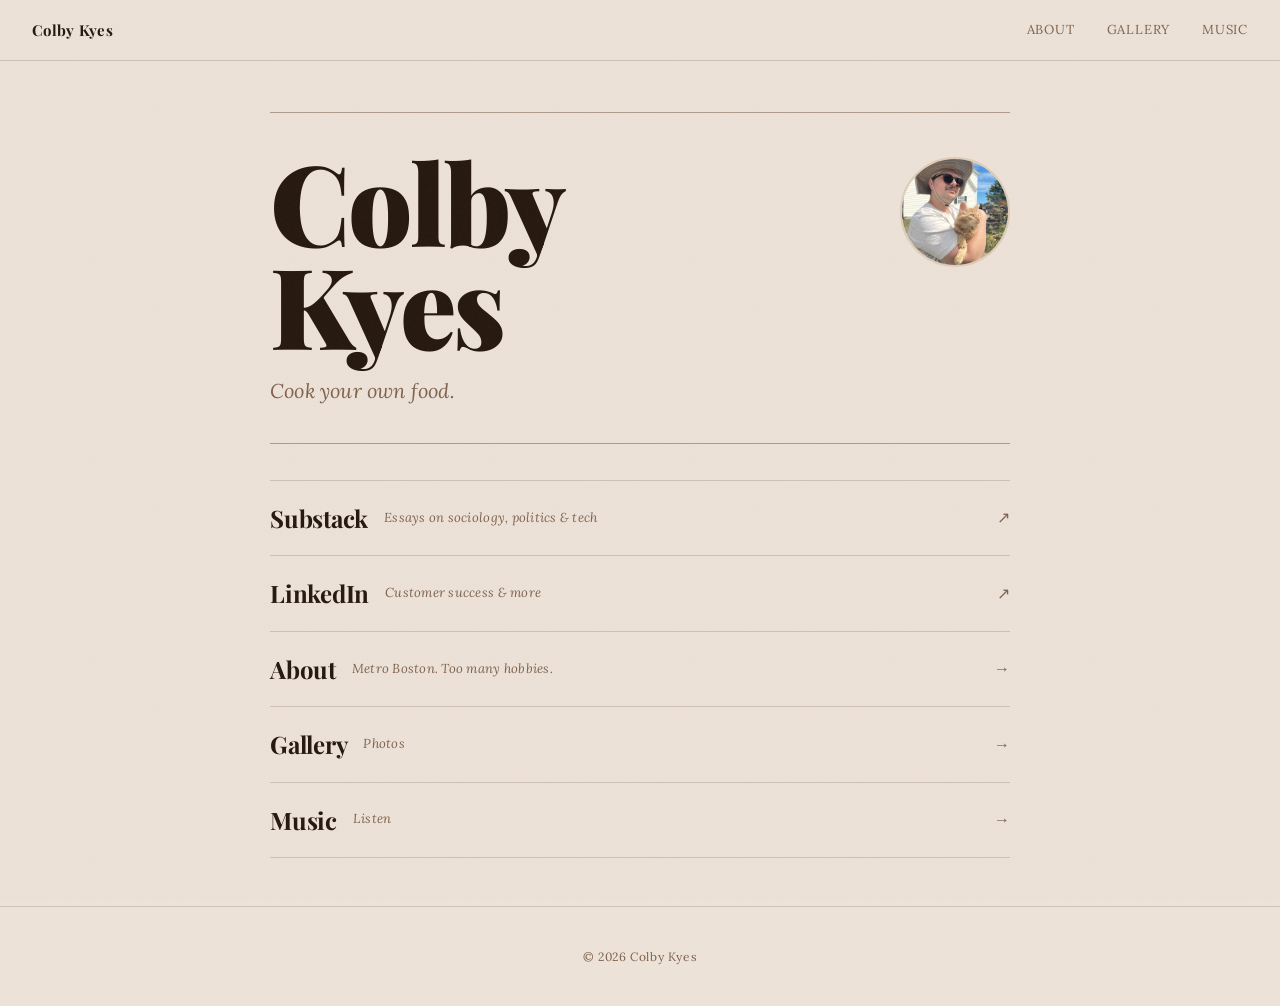
<file: Index.html>
<!DOCTYPE html>
<html lang="en">
<head>
  <meta charset="UTF-8">
  <meta name="viewport" content="width=device-width, initial-scale=1.0">
  <title>Colby Kyes</title>
  <meta name="description" content="Colby Kyes — writer and thinker. Cook your own food.">
  <meta name="author" content="Colby Kyes">
  <link rel="canonical" href="https://colbiosity.com">
  <meta property="og:type" content="website">
  <meta property="og:url" content="https://colbiosity.com">
  <meta property="og:title" content="Colby Kyes">
  <meta property="og:description" content="Colby Kyes — writer and thinker. Cook your own food.">
  <meta name="twitter:card" content="summary">
  <meta name="twitter:title" content="Colby Kyes">
  <meta name="twitter:description" content="Colby Kyes — writer and thinker. Cook your own food.">
  <script type="application/ld+json">
  {
    "@context": "https://schema.org",
    "@type": "Person",
    "name": "Colby Kyes",
    "url": "https://colbiosity.com",
    "sameAs": [
      "https://substack.com/@colbytown",
      "https://www.linkedin.com/in/ckyes/"
    ]
  }
  </script>
  <link rel="stylesheet" href="style.css">

  <style>
    /* Tweaks defaults */
    const TWEAK_DEFAULTS = /*EDITMODE-BEGIN*/{
      "accentColor": "#c58026",
      "photoVisible": true,
      "grainOpacity": 0.05
    }/*EDITMODE-END*/;
  </style>
</head>
<body class="home-body">

  <nav class="site-nav">
    <a href="index.html" class="nav-logo">Colby Kyes</a>
    <div class="nav-links">
      <a href="about.html">About</a>
      <a href="gallery.html">Gallery</a>
      <a href="music.html">Music</a>
    </div>
  </nav>

  <main class="home-hero">
    <hr class="hero-rule">

    <div class="hero-top">
      <div class="hero-heading">
        <h1 class="hero-name">Colby<br>Kyes</h1>
        <p class="hero-tagline">Cook your own food.</p>
      </div>
      <img
        src="headshot.jpeg"
        alt="Colby Kyes"
        class="hero-photo"
        id="heroPhoto"
      >
    </div>

    <hr class="hero-rule-2">

    <nav class="link-rows" aria-label="Links">

      <a href="https://substack.com/@colbytown" class="link-row" target="_blank" rel="noopener noreferrer">
        <div class="link-row-inner">
          <span class="link-row-label">Substack</span>
          <span class="link-row-desc">Essays on sociology, politics &amp; tech</span>
        </div>
        <span class="link-row-arrow">↗</span>
      </a>

      <a href="https://www.linkedin.com/in/ckyes/" class="link-row" target="_blank" rel="noopener noreferrer">
        <div class="link-row-inner">
          <span class="link-row-label">LinkedIn</span>
          <span class="link-row-desc">Customer success &amp; more</span>
        </div>
        <span class="link-row-arrow">↗</span>
      </a>

      <a href="about.html" class="link-row">
        <div class="link-row-inner">
          <span class="link-row-label">About</span>
          <span class="link-row-desc">Metro Boston. Too many hobbies.</span>
        </div>
        <span class="link-row-arrow">→</span>
      </a>

      <a href="gallery.html" class="link-row">
        <div class="link-row-inner">
          <span class="link-row-label">Gallery</span>
          <span class="link-row-desc">Photos</span>
        </div>
        <span class="link-row-arrow">→</span>
      </a>

      <a href="music.html" class="link-row">
        <div class="link-row-inner">
          <span class="link-row-label">Music</span>
          <span class="link-row-desc">Listen</span>
        </div>
        <span class="link-row-arrow">→</span>
      </a>

    </nav>
  </main>

  <footer>
    <p>&copy; <span id="year"></span> Colby Kyes</p>
  </footer>

  <!-- Tweaks panel -->
  <div id="tweaks-panel" style="display:none; position:fixed; bottom:1.5rem; right:1.5rem; background: oklch(92% 0.018 65); border: 1px solid oklch(70% 0.03 62); padding: 1.25rem 1.5rem; width: 240px; font-family: 'Lora', Georgia, serif; font-size: 0.8125rem; z-index: 10000; box-shadow: 0 4px 24px oklch(22% 0.03 55 / 0.12);">
    <p style="font-family: 'Playfair Display', serif; font-weight:700; margin-bottom:1rem; font-size:0.9375rem;">Tweaks</p>

    <label style="display:block; margin-bottom:0.75rem; color: oklch(52% 0.05 58);">
      Accent color
      <input type="color" id="tw-accent" value="#5C4A32" style="display:block; margin-top:0.3rem; width:100%; height:28px; border:1px solid oklch(70% 0.03 62); background:none; cursor:pointer;">
    </label>

    <label style="display:flex; align-items:center; gap:0.5rem; margin-bottom:0.75rem; color: oklch(52% 0.05 58); cursor:pointer;">
      <input type="checkbox" id="tw-photo" checked> Show headshot
    </label>

    <label style="display:block; color: oklch(52% 0.05 58);">
      Grain intensity
      <input type="range" id="tw-grain" min="0" max="0.12" step="0.005" value="0.045" style="display:block; width:100%; margin-top:0.3rem;">
    </label>
  </div>

  <script>
    document.getElementById('year').textContent = new Date().getFullYear();

    // ── Tweaks ──
    const TWEAK_DEFAULTS = /*EDITMODE-BEGIN*/{"accentColor":"#5C4A32","photoVisible":true,"grainOpacity":0.045}/*EDITMODE-END*/;

    function applyTweaks(t) {
      document.documentElement.style.setProperty('--accent', t.accentColor);
      document.getElementById('heroPhoto').style.display = t.photoVisible ? '' : 'none';
      document.body.style.setProperty('--grain-opacity', t.grainOpacity);
      // update grain overlay opacity via CSS var
      const style = document.getElementById('grain-style') || (() => {
        const s = document.createElement('style');
        s.id = 'grain-style';
        document.head.appendChild(s);
        return s;
      })();
      style.textContent = `body::after { opacity: ${t.grainOpacity}; }`;
    }

    applyTweaks(TWEAK_DEFAULTS);

    window.addEventListener('message', e => {
      if (e.data?.type === '__activate_edit_mode') {
        document.getElementById('tweaks-panel').style.display = 'block';
      }
      if (e.data?.type === '__deactivate_edit_mode') {
        document.getElementById('tweaks-panel').style.display = 'none';
      }
    });
    window.parent.postMessage({ type: '__edit_mode_available' }, '*');

    document.getElementById('tw-accent').addEventListener('input', function() {
      const t = { accentColor: this.value, photoVisible: document.getElementById('tw-photo').checked, grainOpacity: parseFloat(document.getElementById('tw-grain').value) };
      applyTweaks(t);
      window.parent.postMessage({ type: '__edit_mode_set_keys', edits: { accentColor: this.value } }, '*');
    });
    document.getElementById('tw-photo').addEventListener('change', function() {
      const t = { accentColor: document.getElementById('tw-accent').value, photoVisible: this.checked, grainOpacity: parseFloat(document.getElementById('tw-grain').value) };
      applyTweaks(t);
      window.parent.postMessage({ type: '__edit_mode_set_keys', edits: { photoVisible: this.checked } }, '*');
    });
    document.getElementById('tw-grain').addEventListener('input', function() {
      const t = { accentColor: document.getElementById('tw-accent').value, photoVisible: document.getElementById('tw-photo').checked, grainOpacity: parseFloat(this.value) };
      applyTweaks(t);
      window.parent.postMessage({ type: '__edit_mode_set_keys', edits: { grainOpacity: parseFloat(this.value) } }, '*');
    });
  </script>
</body>
</html>
</file>
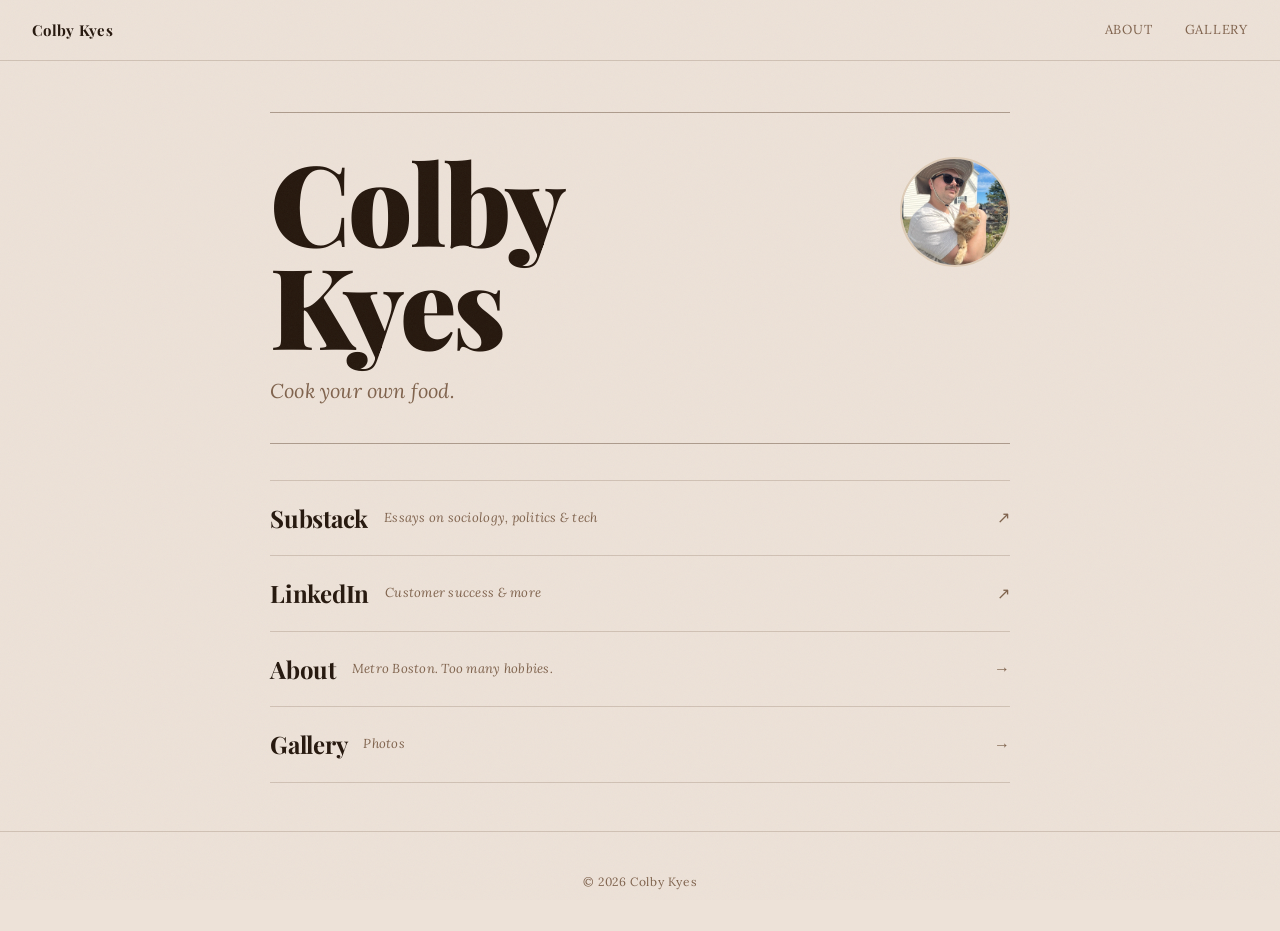
<file: Colbiosity.com/index.html>
<!DOCTYPE html>
<html lang="en">
<head>
  <meta charset="UTF-8">
  <meta name="viewport" content="width=device-width, initial-scale=1.0">
  <title>Colby Kyes</title>
  <meta name="description" content="Colby Kyes — writer and thinker. Cook your own food.">
  <meta name="author" content="Colby Kyes">
  <link rel="canonical" href="https://colbiosity.com">
  <meta property="og:type" content="website">
  <meta property="og:url" content="https://colbiosity.com">
  <meta property="og:title" content="Colby Kyes">
  <meta property="og:description" content="Colby Kyes — writer and thinker. Cook your own food.">
  <meta name="twitter:card" content="summary">
  <meta name="twitter:title" content="Colby Kyes">
  <meta name="twitter:description" content="Colby Kyes — writer and thinker. Cook your own food.">
  <script type="application/ld+json">
  {
    "@context": "https://schema.org",
    "@type": "Person",
    "name": "Colby Kyes",
    "url": "https://colbiosity.com",
    "sameAs": [
      "https://substack.com/@colbytown",
      "https://www.linkedin.com/in/ckyes/"
    ]
  }
  </script>
  <link rel="stylesheet" href="style.css">

  <style>
    /* Tweaks defaults */
    const TWEAK_DEFAULTS = /*EDITMODE-BEGIN*/{
      "accentColor": "#c58026",
      "photoVisible": true,
      "grainOpacity": 0.05
    }/*EDITMODE-END*/;
  </style>
</head>
<body class="home-body">

  <nav class="site-nav">
    <a href="index.html" class="nav-logo">Colby Kyes</a>
    <div class="nav-links">
      <a href="about.html">About</a>
      <a href="gallery.html">Gallery</a>
    </div>
  </nav>

  <main class="home-hero">
    <hr class="hero-rule">

    <div class="hero-top">
      <div class="hero-heading">
        <h1 class="hero-name">Colby<br>Kyes</h1>
        <p class="hero-tagline">Cook your own food.</p>
      </div>
      <img
        src="headshot.jpeg"
        alt="Colby Kyes"
        class="hero-photo"
        id="heroPhoto"
      >
    </div>

    <hr class="hero-rule-2">

    <nav class="link-rows" aria-label="Links">

      <a href="https://substack.com/@colbytown" class="link-row" target="_blank" rel="noopener noreferrer">
        <div class="link-row-inner">
          <span class="link-row-label">Substack</span>
          <span class="link-row-desc">Essays on sociology, politics &amp; tech</span>
        </div>
        <span class="link-row-arrow">↗</span>
      </a>

      <a href="https://www.linkedin.com/in/ckyes/" class="link-row" target="_blank" rel="noopener noreferrer">
        <div class="link-row-inner">
          <span class="link-row-label">LinkedIn</span>
          <span class="link-row-desc">Customer success &amp; more</span>
        </div>
        <span class="link-row-arrow">↗</span>
      </a>

      <a href="about.html" class="link-row">
        <div class="link-row-inner">
          <span class="link-row-label">About</span>
          <span class="link-row-desc">Metro Boston. Too many hobbies.</span>
        </div>
        <span class="link-row-arrow">→</span>
      </a>

      <a href="gallery.html" class="link-row">
        <div class="link-row-inner">
          <span class="link-row-label">Gallery</span>
          <span class="link-row-desc">Photos</span>
        </div>
        <span class="link-row-arrow">→</span>
      </a>

    </nav>
  </main>

  <footer>
    <p>&copy; <span id="year"></span> Colby Kyes</p>
  </footer>

  <!-- Tweaks panel -->
  <div id="tweaks-panel" style="display:none; position:fixed; bottom:1.5rem; right:1.5rem; background: oklch(92% 0.018 65); border: 1px solid oklch(70% 0.03 62); padding: 1.25rem 1.5rem; width: 240px; font-family: 'Lora', Georgia, serif; font-size: 0.8125rem; z-index: 10000; box-shadow: 0 4px 24px oklch(22% 0.03 55 / 0.12);">
    <p style="font-family: 'Playfair Display', serif; font-weight:700; margin-bottom:1rem; font-size:0.9375rem;">Tweaks</p>

    <label style="display:block; margin-bottom:0.75rem; color: oklch(52% 0.05 58);">
      Accent color
      <input type="color" id="tw-accent" value="#5C4A32" style="display:block; margin-top:0.3rem; width:100%; height:28px; border:1px solid oklch(70% 0.03 62); background:none; cursor:pointer;">
    </label>

    <label style="display:flex; align-items:center; gap:0.5rem; margin-bottom:0.75rem; color: oklch(52% 0.05 58); cursor:pointer;">
      <input type="checkbox" id="tw-photo" checked> Show headshot
    </label>

    <label style="display:block; color: oklch(52% 0.05 58);">
      Grain intensity
      <input type="range" id="tw-grain" min="0" max="0.12" step="0.005" value="0.045" style="display:block; width:100%; margin-top:0.3rem;">
    </label>
  </div>

  <script>
    document.getElementById('year').textContent = new Date().getFullYear();

    // ── Tweaks ──
    const TWEAK_DEFAULTS = /*EDITMODE-BEGIN*/{"accentColor":"#5C4A32","photoVisible":true,"grainOpacity":0.045}/*EDITMODE-END*/;

    function applyTweaks(t) {
      document.documentElement.style.setProperty('--accent', t.accentColor);
      document.getElementById('heroPhoto').style.display = t.photoVisible ? '' : 'none';
      document.body.style.setProperty('--grain-opacity', t.grainOpacity);
      // update grain overlay opacity via CSS var
      const style = document.getElementById('grain-style') || (() => {
        const s = document.createElement('style');
        s.id = 'grain-style';
        document.head.appendChild(s);
        return s;
      })();
      style.textContent = `body::after { opacity: ${t.grainOpacity}; }`;
    }

    applyTweaks(TWEAK_DEFAULTS);

    window.addEventListener('message', e => {
      if (e.data?.type === '__activate_edit_mode') {
        document.getElementById('tweaks-panel').style.display = 'block';
      }
      if (e.data?.type === '__deactivate_edit_mode') {
        document.getElementById('tweaks-panel').style.display = 'none';
      }
    });
    window.parent.postMessage({ type: '__edit_mode_available' }, '*');

    document.getElementById('tw-accent').addEventListener('input', function() {
      const t = { accentColor: this.value, photoVisible: document.getElementById('tw-photo').checked, grainOpacity: parseFloat(document.getElementById('tw-grain').value) };
      applyTweaks(t);
      window.parent.postMessage({ type: '__edit_mode_set_keys', edits: { accentColor: this.value } }, '*');
    });
    document.getElementById('tw-photo').addEventListener('change', function() {
      const t = { accentColor: document.getElementById('tw-accent').value, photoVisible: this.checked, grainOpacity: parseFloat(document.getElementById('tw-grain').value) };
      applyTweaks(t);
      window.parent.postMessage({ type: '__edit_mode_set_keys', edits: { photoVisible: this.checked } }, '*');
    });
    document.getElementById('tw-grain').addEventListener('input', function() {
      const t = { accentColor: document.getElementById('tw-accent').value, photoVisible: document.getElementById('tw-photo').checked, grainOpacity: parseFloat(this.value) };
      applyTweaks(t);
      window.parent.postMessage({ type: '__edit_mode_set_keys', edits: { grainOpacity: parseFloat(this.value) } }, '*');
    });
  </script>
</body>
</html>
</file>
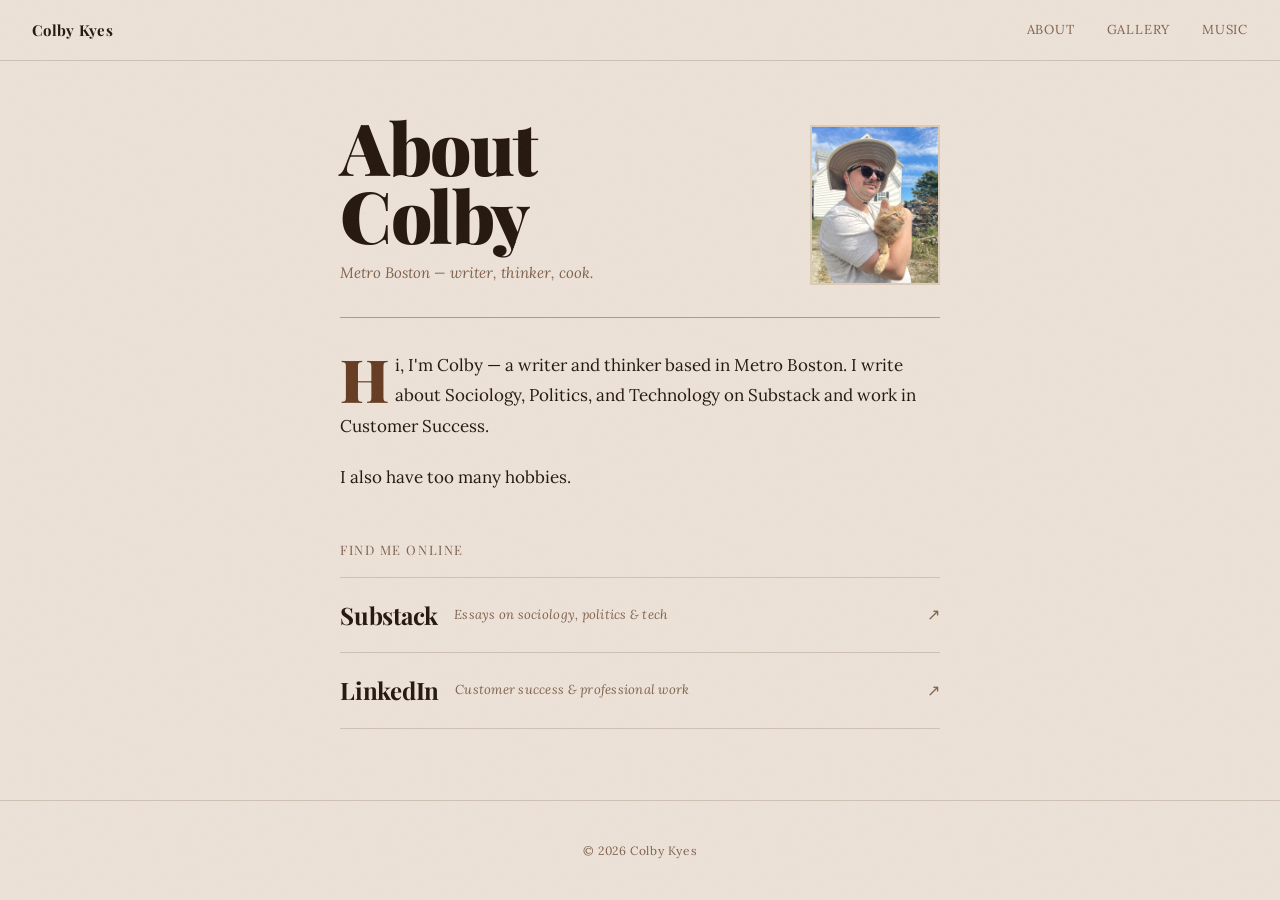
<file: about.html>
<!DOCTYPE html>
<html lang="en">
<head>
  <meta charset="UTF-8">
  <meta name="viewport" content="width=device-width, initial-scale=1.0">
  <title>About — Colby Kyes</title>
  <meta name="description" content="About Colby Kyes — writer and thinker based in Metro Boston.">
  <link rel="canonical" href="https://colbiosity.com/about.html">
  <link rel="stylesheet" href="style.css">
</head>
<body class="about-body">

  <nav class="site-nav">
    <a href="index.html" class="nav-logo">Colby Kyes</a>
    <div class="nav-links">
      <a href="about.html">About</a>
      <a href="gallery.html">Gallery</a>
      <a href="music.html">Music</a>
    </div>
  </nav>

  <main class="about-main">
    <header class="about-header">
      <div>
        <h1 class="about-title">About<br>Colby</h1>
        <p class="about-subtitle">Metro Boston &mdash; writer, thinker, cook.</p>
      </div>
      <img src="headshot.jpeg" alt="Colby Kyes" class="about-photo">
    </header>

    <section class="about-bio">
      <p>Hi, I'm Colby &mdash; a writer and thinker based in Metro Boston. I write about Sociology, Politics, and Technology on Substack and work in Customer Success.</p>
      <p>I also have too many hobbies.</p>
    </section>

    <p class="about-links-heading">Find me online</p>
    <nav class="link-rows about-link-rows" aria-label="Social links">

      <a href="https://substack.com/@colbytown" class="link-row" target="_blank" rel="noopener noreferrer">
        <div class="link-row-inner">
          <span class="link-row-label">Substack</span>
          <span class="link-row-desc">Essays on sociology, politics &amp; tech</span>
        </div>
        <span class="link-row-arrow">↗</span>
      </a>

      <a href="https://www.linkedin.com/in/ckyes/" class="link-row" target="_blank" rel="noopener noreferrer">
        <div class="link-row-inner">
          <span class="link-row-label">LinkedIn</span>
          <span class="link-row-desc">Customer success &amp; professional work</span>
        </div>
        <span class="link-row-arrow">↗</span>
      </a>

    </nav>
  </main>

  <footer>
    <p>&copy; <span id="year"></span> Colby Kyes</p>
  </footer>

  <script>
    document.getElementById('year').textContent = new Date().getFullYear();
  </script>
</body>
</html>
</file>
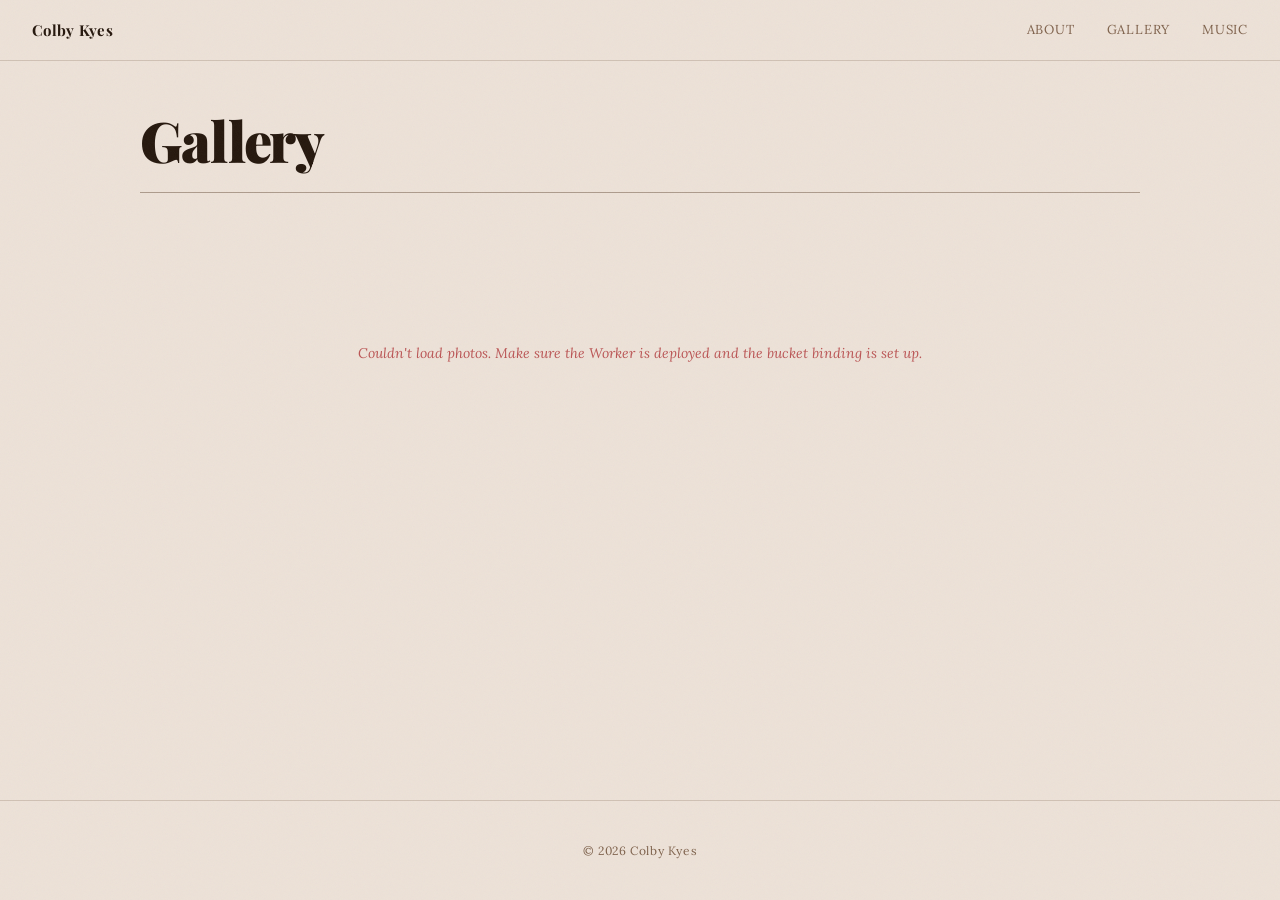
<file: gallery.html>
<!DOCTYPE html>
<html lang="en">
<head>
  <meta charset="UTF-8">
  <meta name="viewport" content="width=device-width, initial-scale=1.0">
  <title>Gallery — Colby Kyes</title>
  <meta name="description" content="Photo gallery — Colby Kyes">
  <link rel="canonical" href="https://colbiosity.com/gallery.html">
  <link rel="stylesheet" href="style.css">
</head>
<body class="gallery-body">

  <nav class="site-nav">
    <a href="index.html" class="nav-logo">Colby Kyes</a>
    <div class="nav-links">
      <a href="about.html">About</a>
      <a href="gallery.html">Gallery</a>
      <a href="music.html">Music</a>
    </div>
  </nav>

  <main class="gallery-main">
    <header class="gallery-header">
      <h1 class="gallery-title">Gallery</h1>
      <span class="gallery-subtitle" id="gallery-count"></span>
    </header>

    <div class="masonry-grid" id="gallery-grid">
      <!-- Images are loaded dynamically from R2 via the Worker -->
      <div class="gallery-loading" id="gallery-loading">
        <svg width="24" height="24" viewBox="0 0 24 24" fill="none" stroke="currentColor" stroke-width="1.5">
          <path d="M12 2v4M12 18v4M4.93 4.93l2.83 2.83M16.24 16.24l2.83 2.83M2 12h4M18 12h4M4.93 19.07l2.83-2.83M16.24 7.76l2.83-2.83"/>
        </svg>
        Loading photos…
      </div>
    </div>

    <div class="gallery-empty" id="gallery-empty" style="display:none;">
      <p>No photos yet — add some to your R2 bucket and they'll appear here.</p>
    </div>

    <div class="gallery-error" id="gallery-error" style="display:none;">
      <p>Couldn't load photos. Make sure the Worker is deployed and the bucket binding is set up.</p>
    </div>
  </main>

  <footer>
    <p>&copy; <span id="year"></span> Colby Kyes</p>
  </footer>

  <style>
    .gallery-loading,
    .gallery-empty,
    .gallery-error {
      display: flex;
      align-items: center;
      justify-content: center;
      gap: 0.75rem;
      min-height: 240px;
      font-size: 0.875rem;
      color: var(--muted);
      font-style: italic;
    }

    .gallery-loading svg {
      animation: spin 1.4s linear infinite;
      opacity: 0.5;
    }

    @keyframes spin { to { transform: rotate(360deg); } }

    .gallery-error { color: #b55; }

    /* Lightbox */
    .lightbox {
      position: fixed;
      inset: 0;
      background: oklch(10% 0.01 55 / 0.92);
      display: flex;
      align-items: center;
      justify-content: center;
      z-index: 9000;
      cursor: zoom-out;
      padding: 2rem;
      opacity: 0;
      pointer-events: none;
      transition: opacity 0.2s ease;
    }

    .lightbox.open { opacity: 1; pointer-events: auto; }

    .lightbox img {
      max-width: 100%;
      max-height: 90dvh;
      object-fit: contain;
      border: 1px solid oklch(40% 0.02 55);
    }

    .lightbox-close {
      position: absolute;
      top: 1.25rem;
      right: 1.5rem;
      color: oklch(80% 0.02 55);
      font-size: 1.5rem;
      cursor: pointer;
      line-height: 1;
      background: none;
      border: none;
      padding: 0.25rem 0.5rem;
    }
  </style>

  <script>
    document.getElementById('year').textContent = new Date().getFullYear();

    const WORKER_URL = 'https://photo-gallery-worker.crkyes.workers.dev';

    const grid    = document.getElementById('gallery-grid');
    const loading = document.getElementById('gallery-loading');
    const empty   = document.getElementById('gallery-empty');
    const error   = document.getElementById('gallery-error');
    const count   = document.getElementById('gallery-count');

    // ── Lightbox ───────────────────────────────────────────────────
    const lightbox = document.createElement('div');
    lightbox.className = 'lightbox';
    lightbox.innerHTML = '<button class="lightbox-close" aria-label="Close">✕</button><img>';
    document.body.appendChild(lightbox);

    const lbImg = lightbox.querySelector('img');

    function openLightbox(src, alt) {
      lbImg.src = src;
      lbImg.alt = alt;
      lightbox.classList.add('open');
      document.body.style.overflow = 'hidden';
    }

    function closeLightbox() {
      lightbox.classList.remove('open');
      document.body.style.overflow = '';
      setTimeout(() => { lbImg.src = ''; }, 200);
    }

    lightbox.addEventListener('click', () => closeLightbox());

    document.addEventListener('keydown', e => {
      if (e.key === 'Escape') closeLightbox();
    });

    // ── Fetch & render ─────────────────────────────────────────────
    async function loadGallery() {
      try {
        const res = await fetch(`${WORKER_URL}/list`);
        if (!res.ok) throw new Error(`HTTP ${res.status}`);
        const images = await res.json();

        loading.style.display = 'none';

        if (images.length === 0) {
          empty.style.display = 'flex';
          return;
        }

        count.textContent = `${images.length} photo${images.length !== 1 ? 's' : ''}`;

        images.forEach(({ key, url }) => {
          const item = document.createElement('div');
          item.className = 'masonry-item';

          const img = document.createElement('img');
          img.src = url;
          img.alt = key.replace(/\.[^.]+$/, '').replace(/[-_]/g, ' ');
          img.loading = 'lazy';
          img.decoding = 'async';
          img.style.cursor = 'zoom-in';

          img.addEventListener('click', () => openLightbox(url, img.alt));

          item.appendChild(img);
          grid.appendChild(item);
        });

      } catch (err) {
        console.error('Gallery load error:', err);
        loading.style.display = 'none';
        error.style.display = 'flex';
      }
    }

    loadGallery();
  </script>
</body>
</html>
</file>
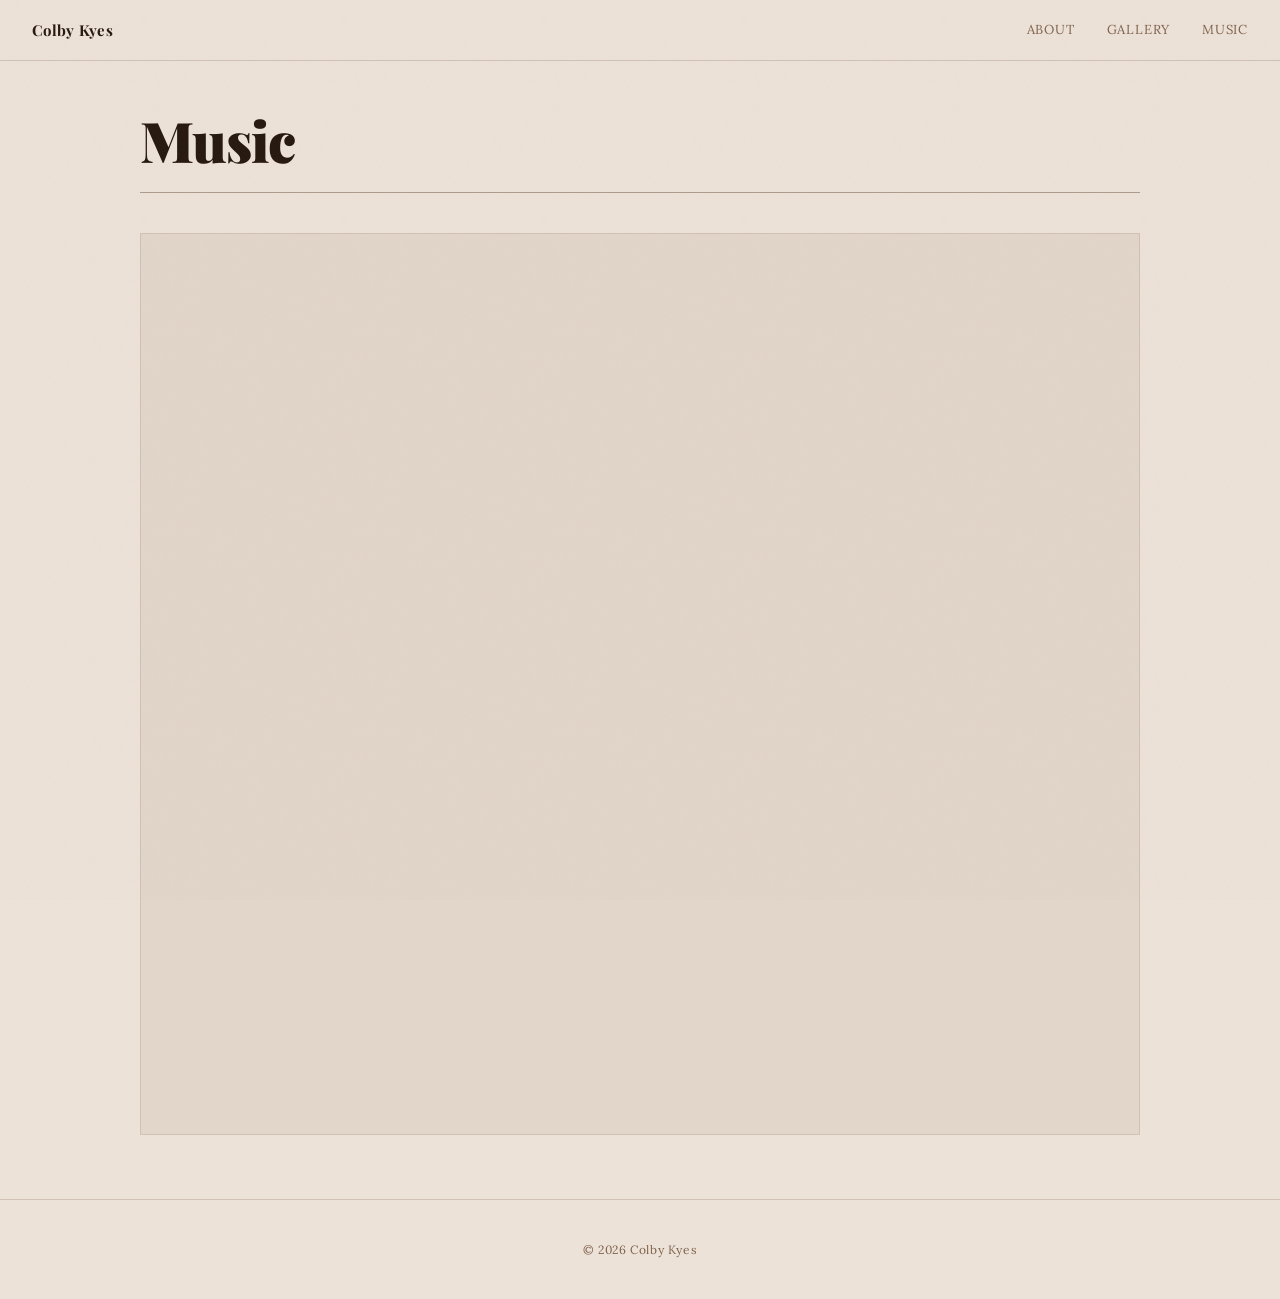
<file: music.html>
<!DOCTYPE html>
<html lang="en">
<head>
  <meta charset="UTF-8">
  <meta name="viewport" content="width=device-width, initial-scale=1.0">
  <title>Music — Colby Kyes</title>
  <meta name="description" content="Music by Colby Kyes.">
  <meta name="author" content="Colby Kyes">
  <link rel="canonical" href="https://colbiosity.com/music.html">
  <meta property="og:type" content="website">
  <meta property="og:url" content="https://colbiosity.com/music.html">
  <meta property="og:title" content="Music — Colby Kyes">
  <meta property="og:description" content="Music by Colby Kyes.">
  <meta name="twitter:card" content="summary">
  <meta name="twitter:title" content="Music — Colby Kyes">
  <meta name="twitter:description" content="Music by Colby Kyes.">
  <link rel="stylesheet" href="style.css">
  <script src="https://fast.wistia.com/assets/external/channel.js" async></script>
  <link rel="stylesheet" href="https://fast.wistia.com/embed/channel/project/zzxh954nvb/font.css">
  <style>
    .music-body {
      display: flex;
      flex-direction: column;
      min-height: 100dvh;
    }

    .music-main {
      flex: 1;
      max-width: 1080px;
      margin: 0 auto;
      width: 100%;
      padding: 7rem 2.5rem 4rem;
    }

    .music-header {
      margin-bottom: 2.5rem;
      padding-bottom: 1.5rem;
      border-bottom: 1.5px solid var(--rule);
      display: flex;
      align-items: baseline;
      gap: 1.5rem;
    }

    .music-title {
      font-family: var(--serif);
      font-size: clamp(2rem, 6vw, 3.5rem);
      font-weight: 900;
      letter-spacing: -0.02em;
      line-height: 1;
    }

    .music-subtitle {
      font-style: italic;
      font-size: 0.9375rem;
      color: var(--muted);
    }

    .wistia-wrapper {
      border: 1px solid var(--border);
      background: var(--surface);
      overflow: hidden;
    }
  </style>
</head>
<body class="music-body">

  <nav class="site-nav">
    <a href="index.html" class="nav-logo">Colby Kyes</a>
    <div class="nav-links">
      <a href="about.html">About</a>
      <a href="gallery.html">Gallery</a>
      <a href="music.html">Music</a>
    </div>
  </nav>

  <main class="music-main">
    <header class="music-header">
      <h1 class="music-title">Music</h1>
    </header>

    <div class="wistia-wrapper">
      <div class="wistia_channel wistia_async_zzxh954nvb mode=inline" style="min-height:100vh;position:relative;width:100%;"></div>
    </div>
  </main>

  <footer>
    <p>&copy; <span id="year"></span> Colby Kyes</p>
  </footer>

  <script>
    document.getElementById('year').textContent = new Date().getFullYear();
  </script>
</body>
</html>
</file>
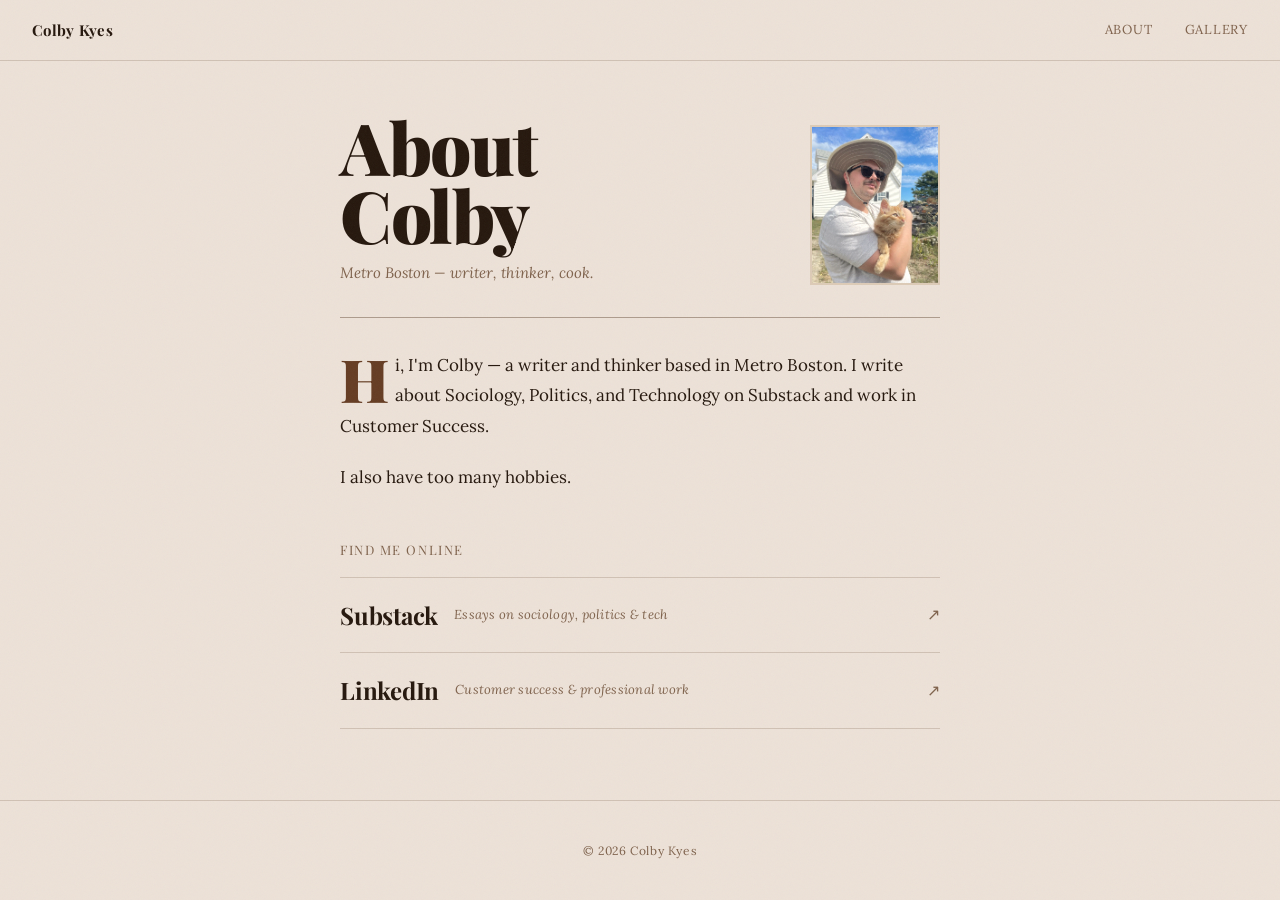
<file: Colbiosity.com/about.html>
<!DOCTYPE html>
<html lang="en">
<head>
  <meta charset="UTF-8">
  <meta name="viewport" content="width=device-width, initial-scale=1.0">
  <title>About — Colby Kyes</title>
  <meta name="description" content="About Colby Kyes — writer and thinker based in Metro Boston.">
  <link rel="canonical" href="https://colbiosity.com/about.html">
  <link rel="stylesheet" href="style.css">
</head>
<body class="about-body">

  <nav class="site-nav">
    <a href="index.html" class="nav-logo">Colby Kyes</a>
    <div class="nav-links">
      <a href="about.html">About</a>
      <a href="gallery.html">Gallery</a>
    </div>
  </nav>

  <main class="about-main">
    <header class="about-header">
      <div>
        <h1 class="about-title">About<br>Colby</h1>
        <p class="about-subtitle">Metro Boston &mdash; writer, thinker, cook.</p>
      </div>
      <img src="headshot.jpeg" alt="Colby Kyes" class="about-photo">
    </header>

    <section class="about-bio">
      <p>Hi, I'm Colby &mdash; a writer and thinker based in Metro Boston. I write about Sociology, Politics, and Technology on Substack and work in Customer Success.</p>
      <p>I also have too many hobbies.</p>
    </section>

    <p class="about-links-heading">Find me online</p>
    <nav class="link-rows about-link-rows" aria-label="Social links">

      <a href="https://substack.com/@colbytown" class="link-row" target="_blank" rel="noopener noreferrer">
        <div class="link-row-inner">
          <span class="link-row-label">Substack</span>
          <span class="link-row-desc">Essays on sociology, politics &amp; tech</span>
        </div>
        <span class="link-row-arrow">↗</span>
      </a>

      <a href="https://www.linkedin.com/in/ckyes/" class="link-row" target="_blank" rel="noopener noreferrer">
        <div class="link-row-inner">
          <span class="link-row-label">LinkedIn</span>
          <span class="link-row-desc">Customer success &amp; professional work</span>
        </div>
        <span class="link-row-arrow">↗</span>
      </a>

    </nav>
  </main>

  <footer>
    <p>&copy; <span id="year"></span> Colby Kyes</p>
  </footer>

  <script>
    document.getElementById('year').textContent = new Date().getFullYear();
  </script>
</body>
</html>
</file>
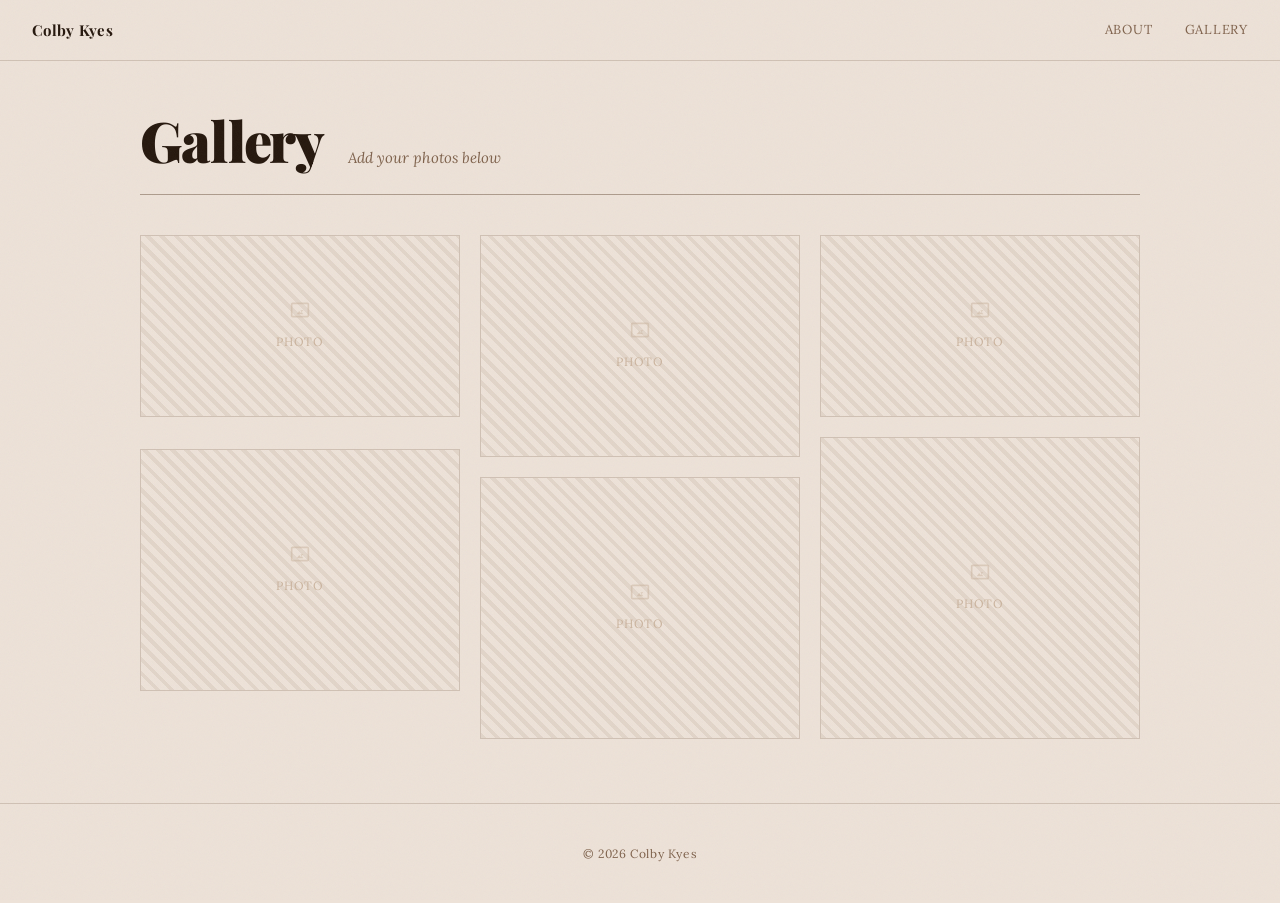
<file: Colbiosity.com/gallery.html>
<!DOCTYPE html>
<html lang="en">
<head>
  <meta charset="UTF-8">
  <meta name="viewport" content="width=device-width, initial-scale=1.0">
  <title>Gallery — Colby Kyes</title>
  <meta name="description" content="Photo gallery — Colby Kyes">
  <link rel="canonical" href="https://colbiosity.com/gallery.html">
  <link rel="stylesheet" href="style.css">
</head>
<body class="gallery-body">

  <nav class="site-nav">
    <a href="index.html" class="nav-logo">Colby Kyes</a>
    <div class="nav-links">
      <a href="about.html">About</a>
      <a href="gallery.html">Gallery</a>
    </div>
  </nav>

  <main class="gallery-main">
    <header class="gallery-header">
      <h1 class="gallery-title">Gallery</h1>
      <span class="gallery-subtitle">Add your photos below</span>
    </header>

    <!--
      HOW TO ADD PHOTOS:
      1. Put your image files in the same folder (e.g. photo1.jpg)
      2. Replace a placeholder block with:
         <div class="masonry-item">
           <img src="photo1.jpg" alt="Description">
         </div>
    -->
    <div class="masonry-grid">

      <div class="masonry-item">
        <div class="gallery-placeholder">
          <svg width="20" height="20" viewBox="0 0 24 24" fill="currentColor" opacity="0.5">
            <path d="M21 3H3C2 3 1 4 1 5v14c0 1 1 2 2 2h18c1 0 2-1 2-2V5c0-1-1-2-2-2zm0 16H3V5h18v14zm-5-7l-3 3.7-2-2.4L8 17h8l-3.5-4.5z"/>
          </svg>
          photo
        </div>
      </div>

      <div class="masonry-item" style="margin-top: 2rem;">
        <div class="gallery-placeholder" style="min-height:240px;">
          <svg width="20" height="20" viewBox="0 0 24 24" fill="currentColor" opacity="0.5">
            <path d="M21 3H3C2 3 1 4 1 5v14c0 1 1 2 2 2h18c1 0 2-1 2-2V5c0-1-1-2-2-2zm0 16H3V5h18v14zm-5-7l-3 3.7-2-2.4L8 17h8l-3.5-4.5z"/>
          </svg>
          photo
        </div>
      </div>

      <div class="masonry-item">
        <div class="gallery-placeholder" style="min-height:220px;">
          <svg width="20" height="20" viewBox="0 0 24 24" fill="currentColor" opacity="0.5">
            <path d="M21 3H3C2 3 1 4 1 5v14c0 1 1 2 2 2h18c1 0 2-1 2-2V5c0-1-1-2-2-2zm0 16H3V5h18v14zm-5-7l-3 3.7-2-2.4L8 17h8l-3.5-4.5z"/>
          </svg>
          photo
        </div>
      </div>

      <div class="masonry-item">
        <div class="gallery-placeholder" style="min-height:260px;">
          <svg width="20" height="20" viewBox="0 0 24 24" fill="currentColor" opacity="0.5">
            <path d="M21 3H3C2 3 1 4 1 5v14c0 1 1 2 2 2h18c1 0 2-1 2-2V5c0-1-1-2-2-2zm0 16H3V5h18v14zm-5-7l-3 3.7-2-2.4L8 17h8l-3.5-4.5z"/>
          </svg>
          photo
        </div>
      </div>

      <div class="masonry-item" style="margin-top: -1rem;">
        <div class="gallery-placeholder" style="min-height:180px;">
          <svg width="20" height="20" viewBox="0 0 24 24" fill="currentColor" opacity="0.5">
            <path d="M21 3H3C2 3 1 4 1 5v14c0 1 1 2 2 2h18c1 0 2-1 2-2V5c0-1-1-2-2-2zm0 16H3V5h18v14zm-5-7l-3 3.7-2-2.4L8 17h8l-3.5-4.5z"/>
          </svg>
          photo
        </div>
      </div>

      <div class="masonry-item">
        <div class="gallery-placeholder" style="min-height:300px;">
          <svg width="20" height="20" viewBox="0 0 24 24" fill="currentColor" opacity="0.5">
            <path d="M21 3H3C2 3 1 4 1 5v14c0 1 1 2 2 2h18c1 0 2-1 2-2V5c0-1-1-2-2-2zm0 16H3V5h18v14zm-5-7l-3 3.7-2-2.4L8 17h8l-3.5-4.5z"/>
          </svg>
          photo
        </div>
      </div>

    </div>
  </main>

  <footer>
    <p>&copy; <span id="year"></span> Colby Kyes</p>
  </footer>

  <script>
    document.getElementById('year').textContent = new Date().getFullYear();
  </script>
</body>
</html>
</file>
<file: style.css>
@import url('https://fonts.googleapis.com/css2?family=Playfair+Display:ital,wght@0,400;0,700;0,900;1,400;1,700&family=Lora:ital,wght@0,400;0,500;1,400&display=swap');

*, *::before, *::after {
  box-sizing: border-box;
  margin: 0;
  padding: 0;
}

:root {
  --bg:       oklch(92% 0.018 65);
  --surface:  oklch(88% 0.022 65);
  --text:     oklch(22% 0.03 55);
  --muted:    oklch(52% 0.05 58);
  --accent:   oklch(40% 0.07 52);
  --light:    oklch(78% 0.04 65);
  --border:   oklch(82% 0.025 65);
  --rule:     oklch(70% 0.03 62);

  --serif: 'Playfair Display', Georgia, serif;
  --body:  'Lora', Georgia, serif;
}

html { font-size: 16px; }

body {
  background-color: var(--bg);
  color: var(--text);
  font-family: var(--body);
  min-height: 100dvh;
  line-height: 1.6;
  position: relative;
}

/* ── Grain texture overlay ── */
body::after {
  content: '';
  position: fixed;
  inset: 0;
  z-index: 9999;
  pointer-events: none;
  opacity: 0.045;
  background-image: url("data:image/svg+xml,%3Csvg viewBox='0 0 512 512' xmlns='http://www.w3.org/2000/svg'%3E%3Cfilter id='n'%3E%3CfeTurbulence type='fractalNoise' baseFrequency='0.75' numOctaves='4' stitchTiles='stitch'/%3E%3C/filter%3E%3Crect width='512' height='512' filter='url(%23n)'/%3E%3C/svg%3E");
  background-size: 200px 200px;
}

/* ── Nav ── */
.site-nav {
  position: fixed;
  top: 0; left: 0; right: 0;
  display: flex;
  align-items: center;
  justify-content: space-between;
  padding: 1.125rem 2rem;
  background: oklch(92% 0.018 65 / 0.88);
  backdrop-filter: blur(12px);
  -webkit-backdrop-filter: blur(12px);
  border-bottom: 1px solid var(--border);
  z-index: 1000;
}

.nav-logo {
  font-family: var(--serif);
  font-weight: 700;
  font-size: 0.9375rem;
  letter-spacing: 0.02em;
  color: var(--text);
  text-decoration: none;
  transition: color 0.2s;
}
.nav-logo:hover { color: var(--muted); }

.nav-links {
  display: flex;
  gap: 2rem;
}
.nav-links a {
  font-family: var(--body);
  font-size: 0.8125rem;
  letter-spacing: 0.06em;
  text-transform: uppercase;
  color: var(--muted);
  text-decoration: none;
  transition: color 0.2s;
}
.nav-links a:hover { color: var(--text); }

/* ── Footer ── */
footer {
  font-family: var(--body);
  font-size: 0.75rem;
  letter-spacing: 0.05em;
  color: var(--muted);
  text-align: center;
  padding: 2.5rem 1.5rem;
  border-top: 1px solid var(--border);
}

/* ═══════════════════════════════════════
   HOME PAGE
═══════════════════════════════════════ */

.home-body {
  display: flex;
  flex-direction: column;
  min-height: 100dvh;
}

.home-hero {
  flex: 1;
  display: flex;
  flex-direction: column;
  justify-content: center;
  padding: 7rem 2.5rem 3rem;
  max-width: 820px;
  margin: 0 auto;
  width: 100%;
}

.hero-rule {
  border: none;
  border-top: 1.5px solid var(--rule);
  margin-bottom: 2.25rem;
}

.hero-top {
  display: flex;
  align-items: flex-start;
  justify-content: space-between;
  gap: 2rem;
  margin-bottom: 2.25rem;
}

.hero-heading {
  flex: 1;
}

.hero-name {
  font-family: var(--serif);
  font-size: clamp(3.5rem, 10vw, 7rem);
  font-weight: 900;
  line-height: 0.92;
  letter-spacing: -0.02em;
  color: var(--text);
  text-wrap: balance;
}

.hero-tagline {
  margin-top: 1.25rem;
  font-family: var(--body);
  font-style: italic;
  font-size: clamp(1rem, 2.5vw, 1.25rem);
  color: var(--muted);
  letter-spacing: 0.01em;
}

.hero-photo {
  width: 110px;
  height: 110px;
  border-radius: 50%;
  object-fit: cover;
  flex-shrink: 0;
  filter: sepia(18%) contrast(1.05);
  border: 2px solid var(--border);
  margin-top: 0.5rem;
}

.hero-rule-2 {
  border: none;
  border-top: 1px solid var(--rule);
  margin-bottom: 2.25rem;
}

/* ── Editorial link rows ── */
.link-rows {
  display: flex;
  flex-direction: column;
}

.link-row {
  display: flex;
  align-items: center;
  justify-content: space-between;
  padding: 1.125rem 0;
  text-decoration: none;
  color: var(--text);
  border-bottom: 1px solid var(--border);
  transition: padding-left 0.2s ease, color 0.2s ease;
  gap: 1rem;
}

.link-row:first-child {
  border-top: 1px solid var(--border);
}

.link-row:hover {
  padding-left: 0.625rem;
  color: var(--accent);
}

.link-row-inner {
  display: flex;
  align-items: center;
  gap: 1rem;
}

.link-row-label {
  font-family: var(--serif);
  font-size: clamp(1.125rem, 3vw, 1.5rem);
  font-weight: 700;
  letter-spacing: -0.01em;
}

.link-row-desc {
  font-size: 0.8125rem;
  color: var(--muted);
  letter-spacing: 0.02em;
  font-style: italic;
}

.link-row-arrow {
  font-size: 1rem;
  color: var(--muted);
  transition: transform 0.2s ease, color 0.2s ease;
  flex-shrink: 0;
}

.link-row:hover .link-row-arrow {
  transform: translate(3px, -3px);
  color: var(--accent);
}

/* ═══════════════════════════════════════
   ABOUT PAGE
═══════════════════════════════════════ */

.about-body {
  display: flex;
  flex-direction: column;
  min-height: 100dvh;
}

.about-main {
  flex: 1;
  max-width: 680px;
  margin: 0 auto;
  width: 100%;
  padding: 7rem 2.5rem 4rem;
}

.about-header {
  display: grid;
  grid-template-columns: 1fr auto;
  gap: 2rem;
  align-items: end;
  margin-bottom: 2rem;
  padding-bottom: 2rem;
  border-bottom: 1.5px solid var(--rule);
}

.about-title {
  font-family: var(--serif);
  font-size: clamp(2.5rem, 7vw, 4.5rem);
  font-weight: 900;
  line-height: 0.95;
  letter-spacing: -0.02em;
}

.about-subtitle {
  margin-top: 0.75rem;
  font-style: italic;
  color: var(--muted);
  font-size: 0.9375rem;
}

.about-photo {
  width: 130px;
  height: 160px;
  object-fit: cover;
  object-position: center top;
  filter: sepia(15%) contrast(1.05);
  border: 2px solid var(--border);
}

.about-bio {
  display: flex;
  flex-direction: column;
  gap: 1.25rem;
  margin-bottom: 3rem;
}

.about-bio p {
  font-size: 1.0625rem;
  line-height: 1.8;
  color: var(--text);
}

.about-bio p:first-child::first-letter {
  font-family: var(--serif);
  font-size: 3.5em;
  font-weight: 900;
  float: left;
  line-height: 0.8;
  margin-right: 0.1em;
  margin-top: 0.08em;
  color: var(--accent);
}

.about-links-heading {
  font-family: var(--serif);
  font-size: 0.8125rem;
  letter-spacing: 0.12em;
  text-transform: uppercase;
  color: var(--muted);
  margin-bottom: 1rem;
}

/* ═══════════════════════════════════════
   GALLERY PAGE
═══════════════════════════════════════ */

.gallery-body {
  display: flex;
  flex-direction: column;
  min-height: 100dvh;
}

.gallery-main {
  flex: 1;
  max-width: 1080px;
  margin: 0 auto;
  width: 100%;
  padding: 7rem 2.5rem 4rem;
}

.gallery-header {
  margin-bottom: 2.5rem;
  padding-bottom: 1.5rem;
  border-bottom: 1.5px solid var(--rule);
  display: flex;
  align-items: baseline;
  gap: 1.5rem;
}

.gallery-title {
  font-family: var(--serif);
  font-size: clamp(2rem, 6vw, 3.5rem);
  font-weight: 900;
  letter-spacing: -0.02em;
  line-height: 1;
}

.gallery-subtitle {
  font-style: italic;
  font-size: 0.9375rem;
  color: var(--muted);
}

.masonry-grid {
  columns: 3;
  column-gap: 1.25rem;
}

.masonry-item {
  break-inside: avoid;
  margin-bottom: 1.25rem;
  overflow: hidden;
  background: var(--surface);
  border: 1px solid var(--border);
}

.masonry-item img {
  width: 100%;
  display: block;
  transition: transform 0.4s ease, filter 0.3s ease;
  filter: sepia(10%) contrast(1.02);
}

.masonry-item:hover img {
  transform: scale(1.03);
  filter: sepia(0%) contrast(1.05);
}

.gallery-placeholder {
  display: flex;
  flex-direction: column;
  align-items: center;
  justify-content: center;
  min-height: 180px;
  color: var(--light);
  font-size: 0.75rem;
  letter-spacing: 0.06em;
  text-transform: uppercase;
  gap: 0.75rem;
  background: repeating-linear-gradient(
    45deg,
    var(--surface),
    var(--surface) 4px,
    var(--bg) 4px,
    var(--bg) 10px
  );
}

/* ── Shared link rows for about page ── */
.about-link-rows {
  display: flex;
  flex-direction: column;
}

/* ── Responsive ── */
@media (max-width: 640px) {
  .hero-photo { width: 80px; height: 80px; }
  .masonry-grid { columns: 2; }
  .about-photo { width: 100px; height: 120px; }
  .about-header { grid-template-columns: 1fr; }
  .about-photo { display: none; }
}

@media (max-width: 400px) {
  .masonry-grid { columns: 1; }
}
</file>
<file: Colbiosity.com/style.css>
@import url('https://fonts.googleapis.com/css2?family=Playfair+Display:ital,wght@0,400;0,700;0,900;1,400;1,700&family=Lora:ital,wght@0,400;0,500;1,400&display=swap');

*, *::before, *::after {
  box-sizing: border-box;
  margin: 0;
  padding: 0;
}

:root {
  --bg:       oklch(92% 0.018 65);
  --surface:  oklch(88% 0.022 65);
  --text:     oklch(22% 0.03 55);
  --muted:    oklch(52% 0.05 58);
  --accent:   oklch(40% 0.07 52);
  --light:    oklch(78% 0.04 65);
  --border:   oklch(82% 0.025 65);
  --rule:     oklch(70% 0.03 62);

  --serif: 'Playfair Display', Georgia, serif;
  --body:  'Lora', Georgia, serif;
}

html { font-size: 16px; }

body {
  background-color: var(--bg);
  color: var(--text);
  font-family: var(--body);
  min-height: 100dvh;
  line-height: 1.6;
  position: relative;
}

/* ── Grain texture overlay ── */
body::after {
  content: '';
  position: fixed;
  inset: 0;
  z-index: 9999;
  pointer-events: none;
  opacity: 0.045;
  background-image: url("data:image/svg+xml,%3Csvg viewBox='0 0 512 512' xmlns='http://www.w3.org/2000/svg'%3E%3Cfilter id='n'%3E%3CfeTurbulence type='fractalNoise' baseFrequency='0.75' numOctaves='4' stitchTiles='stitch'/%3E%3C/filter%3E%3Crect width='512' height='512' filter='url(%23n)'/%3E%3C/svg%3E");
  background-size: 200px 200px;
}

/* ── Nav ── */
.site-nav {
  position: fixed;
  top: 0; left: 0; right: 0;
  display: flex;
  align-items: center;
  justify-content: space-between;
  padding: 1.125rem 2rem;
  background: oklch(92% 0.018 65 / 0.88);
  backdrop-filter: blur(12px);
  -webkit-backdrop-filter: blur(12px);
  border-bottom: 1px solid var(--border);
  z-index: 1000;
}

.nav-logo {
  font-family: var(--serif);
  font-weight: 700;
  font-size: 0.9375rem;
  letter-spacing: 0.02em;
  color: var(--text);
  text-decoration: none;
  transition: color 0.2s;
}
.nav-logo:hover { color: var(--muted); }

.nav-links {
  display: flex;
  gap: 2rem;
}
.nav-links a {
  font-family: var(--body);
  font-size: 0.8125rem;
  letter-spacing: 0.06em;
  text-transform: uppercase;
  color: var(--muted);
  text-decoration: none;
  transition: color 0.2s;
}
.nav-links a:hover { color: var(--text); }

/* ── Footer ── */
footer {
  font-family: var(--body);
  font-size: 0.75rem;
  letter-spacing: 0.05em;
  color: var(--muted);
  text-align: center;
  padding: 2.5rem 1.5rem;
  border-top: 1px solid var(--border);
}

/* ═══════════════════════════════════════
   HOME PAGE
═══════════════════════════════════════ */

.home-body {
  display: flex;
  flex-direction: column;
  min-height: 100dvh;
}

.home-hero {
  flex: 1;
  display: flex;
  flex-direction: column;
  justify-content: center;
  padding: 7rem 2.5rem 3rem;
  max-width: 820px;
  margin: 0 auto;
  width: 100%;
}

.hero-rule {
  border: none;
  border-top: 1.5px solid var(--rule);
  margin-bottom: 2.25rem;
}

.hero-top {
  display: flex;
  align-items: flex-start;
  justify-content: space-between;
  gap: 2rem;
  margin-bottom: 2.25rem;
}

.hero-heading {
  flex: 1;
}

.hero-name {
  font-family: var(--serif);
  font-size: clamp(3.5rem, 10vw, 7rem);
  font-weight: 900;
  line-height: 0.92;
  letter-spacing: -0.02em;
  color: var(--text);
  text-wrap: balance;
}

.hero-tagline {
  margin-top: 1.25rem;
  font-family: var(--body);
  font-style: italic;
  font-size: clamp(1rem, 2.5vw, 1.25rem);
  color: var(--muted);
  letter-spacing: 0.01em;
}

.hero-photo {
  width: 110px;
  height: 110px;
  border-radius: 50%;
  object-fit: cover;
  flex-shrink: 0;
  filter: sepia(18%) contrast(1.05);
  border: 2px solid var(--border);
  margin-top: 0.5rem;
}

.hero-rule-2 {
  border: none;
  border-top: 1px solid var(--rule);
  margin-bottom: 2.25rem;
}

/* ── Editorial link rows ── */
.link-rows {
  display: flex;
  flex-direction: column;
}

.link-row {
  display: flex;
  align-items: center;
  justify-content: space-between;
  padding: 1.125rem 0;
  text-decoration: none;
  color: var(--text);
  border-bottom: 1px solid var(--border);
  transition: padding-left 0.2s ease, color 0.2s ease;
  gap: 1rem;
}

.link-row:first-child {
  border-top: 1px solid var(--border);
}

.link-row:hover {
  padding-left: 0.625rem;
  color: var(--accent);
}

.link-row-inner {
  display: flex;
  align-items: center;
  gap: 1rem;
}

.link-row-label {
  font-family: var(--serif);
  font-size: clamp(1.125rem, 3vw, 1.5rem);
  font-weight: 700;
  letter-spacing: -0.01em;
}

.link-row-desc {
  font-size: 0.8125rem;
  color: var(--muted);
  letter-spacing: 0.02em;
  font-style: italic;
}

.link-row-arrow {
  font-size: 1rem;
  color: var(--muted);
  transition: transform 0.2s ease, color 0.2s ease;
  flex-shrink: 0;
}

.link-row:hover .link-row-arrow {
  transform: translate(3px, -3px);
  color: var(--accent);
}

/* ═══════════════════════════════════════
   ABOUT PAGE
═══════════════════════════════════════ */

.about-body {
  display: flex;
  flex-direction: column;
  min-height: 100dvh;
}

.about-main {
  flex: 1;
  max-width: 680px;
  margin: 0 auto;
  width: 100%;
  padding: 7rem 2.5rem 4rem;
}

.about-header {
  display: grid;
  grid-template-columns: 1fr auto;
  gap: 2rem;
  align-items: end;
  margin-bottom: 2rem;
  padding-bottom: 2rem;
  border-bottom: 1.5px solid var(--rule);
}

.about-title {
  font-family: var(--serif);
  font-size: clamp(2.5rem, 7vw, 4.5rem);
  font-weight: 900;
  line-height: 0.95;
  letter-spacing: -0.02em;
}

.about-subtitle {
  margin-top: 0.75rem;
  font-style: italic;
  color: var(--muted);
  font-size: 0.9375rem;
}

.about-photo {
  width: 130px;
  height: 160px;
  object-fit: cover;
  object-position: center top;
  filter: sepia(15%) contrast(1.05);
  border: 2px solid var(--border);
}

.about-bio {
  display: flex;
  flex-direction: column;
  gap: 1.25rem;
  margin-bottom: 3rem;
}

.about-bio p {
  font-size: 1.0625rem;
  line-height: 1.8;
  color: var(--text);
}

.about-bio p:first-child::first-letter {
  font-family: var(--serif);
  font-size: 3.5em;
  font-weight: 900;
  float: left;
  line-height: 0.8;
  margin-right: 0.1em;
  margin-top: 0.08em;
  color: var(--accent);
}

.about-links-heading {
  font-family: var(--serif);
  font-size: 0.8125rem;
  letter-spacing: 0.12em;
  text-transform: uppercase;
  color: var(--muted);
  margin-bottom: 1rem;
}

/* ═══════════════════════════════════════
   GALLERY PAGE
═══════════════════════════════════════ */

.gallery-body {
  display: flex;
  flex-direction: column;
  min-height: 100dvh;
}

.gallery-main {
  flex: 1;
  max-width: 1080px;
  margin: 0 auto;
  width: 100%;
  padding: 7rem 2.5rem 4rem;
}

.gallery-header {
  margin-bottom: 2.5rem;
  padding-bottom: 1.5rem;
  border-bottom: 1.5px solid var(--rule);
  display: flex;
  align-items: baseline;
  gap: 1.5rem;
}

.gallery-title {
  font-family: var(--serif);
  font-size: clamp(2rem, 6vw, 3.5rem);
  font-weight: 900;
  letter-spacing: -0.02em;
  line-height: 1;
}

.gallery-subtitle {
  font-style: italic;
  font-size: 0.9375rem;
  color: var(--muted);
}

.masonry-grid {
  columns: 3;
  column-gap: 1.25rem;
}

.masonry-item {
  break-inside: avoid;
  margin-bottom: 1.25rem;
  overflow: hidden;
  background: var(--surface);
  border: 1px solid var(--border);
}

.masonry-item img {
  width: 100%;
  display: block;
  transition: transform 0.4s ease, filter 0.3s ease;
  filter: sepia(10%) contrast(1.02);
}

.masonry-item:hover img {
  transform: scale(1.03);
  filter: sepia(0%) contrast(1.05);
}

.gallery-placeholder {
  display: flex;
  flex-direction: column;
  align-items: center;
  justify-content: center;
  min-height: 180px;
  color: var(--light);
  font-size: 0.75rem;
  letter-spacing: 0.06em;
  text-transform: uppercase;
  gap: 0.75rem;
  background: repeating-linear-gradient(
    45deg,
    var(--surface),
    var(--surface) 4px,
    var(--bg) 4px,
    var(--bg) 10px
  );
}

/* ── Shared link rows for about page ── */
.about-link-rows {
  display: flex;
  flex-direction: column;
}

/* ── Responsive ── */
@media (max-width: 640px) {
  .hero-photo { width: 80px; height: 80px; }
  .masonry-grid { columns: 2; }
  .about-photo { width: 100px; height: 120px; }
  .about-header { grid-template-columns: 1fr; }
  .about-photo { display: none; }
}

@media (max-width: 400px) {
  .masonry-grid { columns: 1; }
}
</file>
